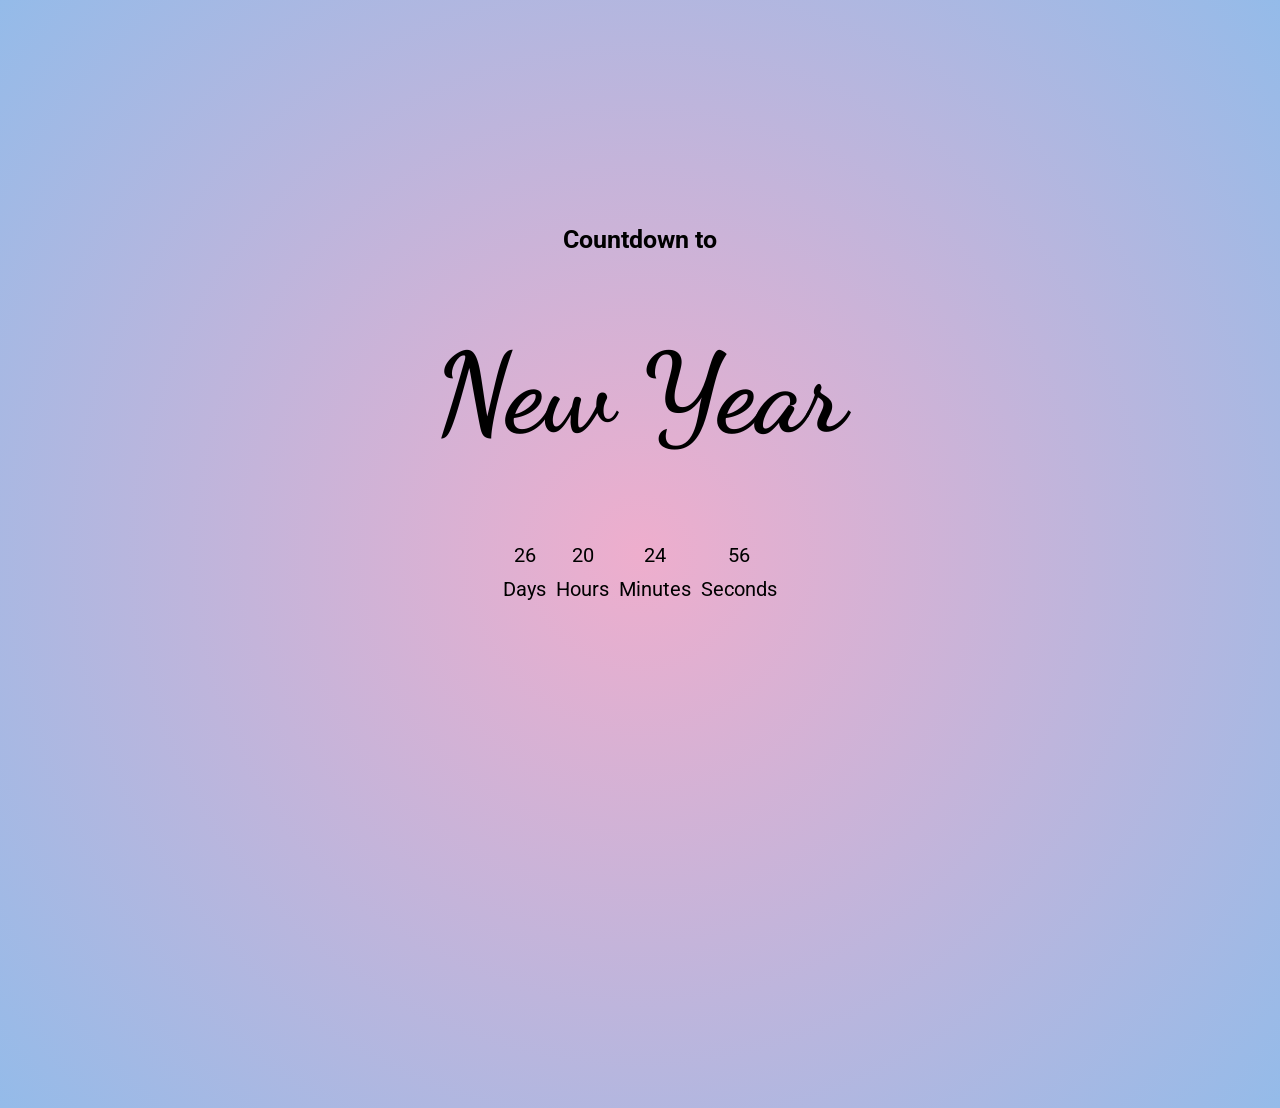
<file: Js Projects/CountDown Timer/index.html>
<!DOCTYPE html>
<html lang="en">

<head>
    <meta charset="UTF-8">
    <meta name="viewport" content="width=device-width, initial-scale=1.0">
    <title>CountDown Timer</title>
    <link rel="stylesheet" href="style.css">
    <link rel="preconnect" href="https://fonts.googleapis.com">
    <link rel="preconnect" href="https://fonts.gstatic.com" crossorigin>
    <link
        href="https://fonts.googleapis.com/css2?family=Dancing+Script:wght@400..700&family=Open+Sans:ital,wght@0,300..800;1,300..800&family=Roboto:ital,wght@0,100..900;1,100..900&display=swap"
        rel="stylesheet">
</head>

<body>
    <div id="container">

        <div id="title">
            <h3>Countdown to</h3>
            <h1>New Year</h1>
        </div>
        <div class="Timer">
            <div id="days">
                <p id="days-value">00</p>
                <p>Days</p>
            </div>
            <div id="hours">
                <p id="hours-value">00</p>
                <p>Hours</p>
            </div>
            <div id="mins">
                <p id="mins-value" >00</p>
                <p>Minutes</p>
            </div>
            <div id="secs">
                <p  id="secs-value">00</p>
                <p>Seconds</p>
            </div>
        </div>
    </div>
    <script src="script.js"></script>
</body>

</html>
</file>
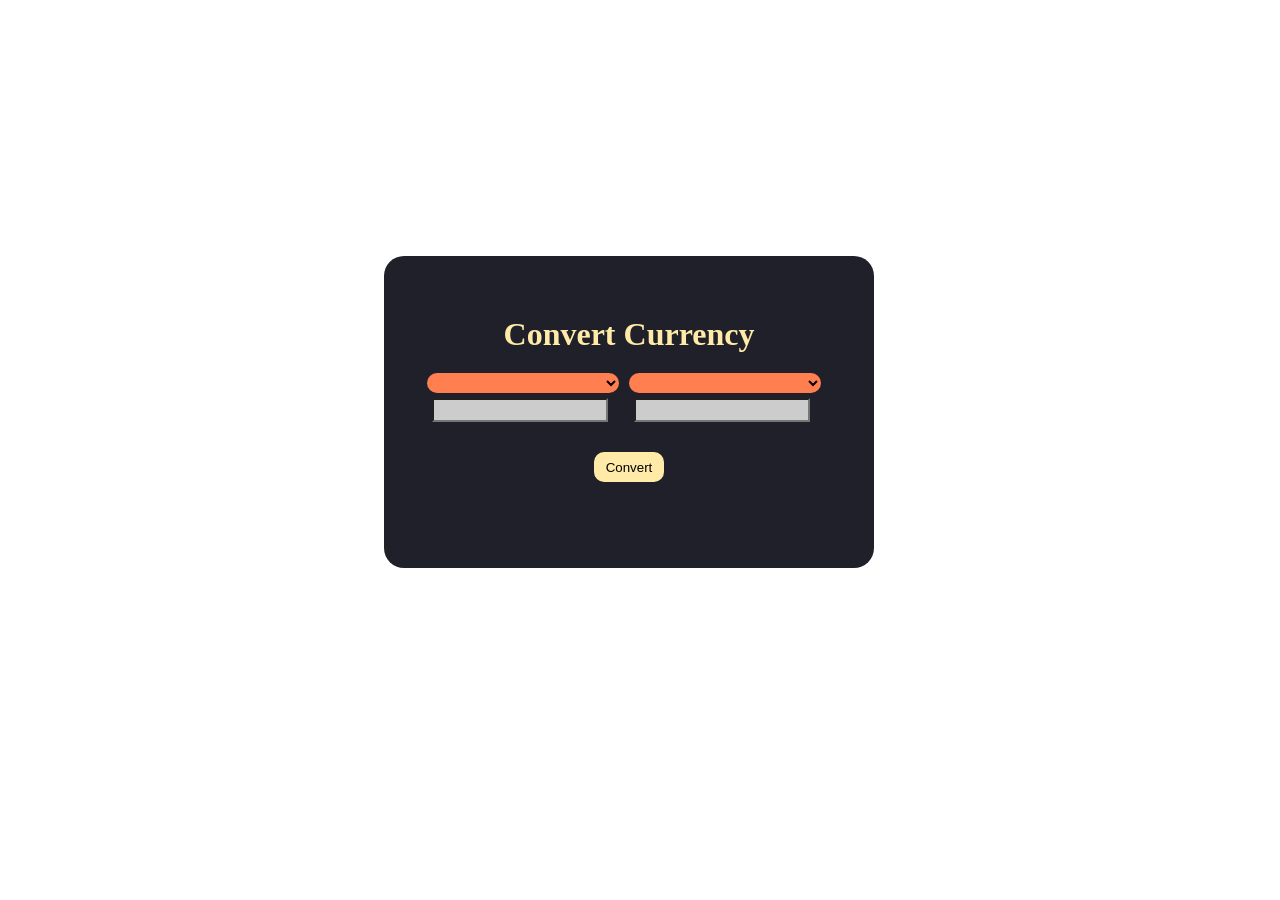
<file: Js Projects/Currency Convertor/index.html>
<!DOCTYPE html>
<html lang="en">

<head>
    <meta charset="UTF-8">
    <meta name="viewport" content="width=device-width, initial-scale=1.0">
    <title>Currency Convertor</title>
    <link rel="stylesheet" href="style.css">
</head>

<body>
    <div class="container">
        <h1>Convert Currency</h1>
        <div class="box">
            <div class="left-box">

                <select name="currency-convertor" id="input">
                    
                </select>
                <input type="number">
            </div>
            <div class="right-box">

                <select name="currency-convertor" id="result" placeholder="AUD">

                </select>
                <input type="number">
            </div>
        </div>
        <div class="btn">
            <button class="convert">
                Convert
            </button>
        </div>
    </div>
    <script src="script.js"></script>
</body>

</html>
</file>
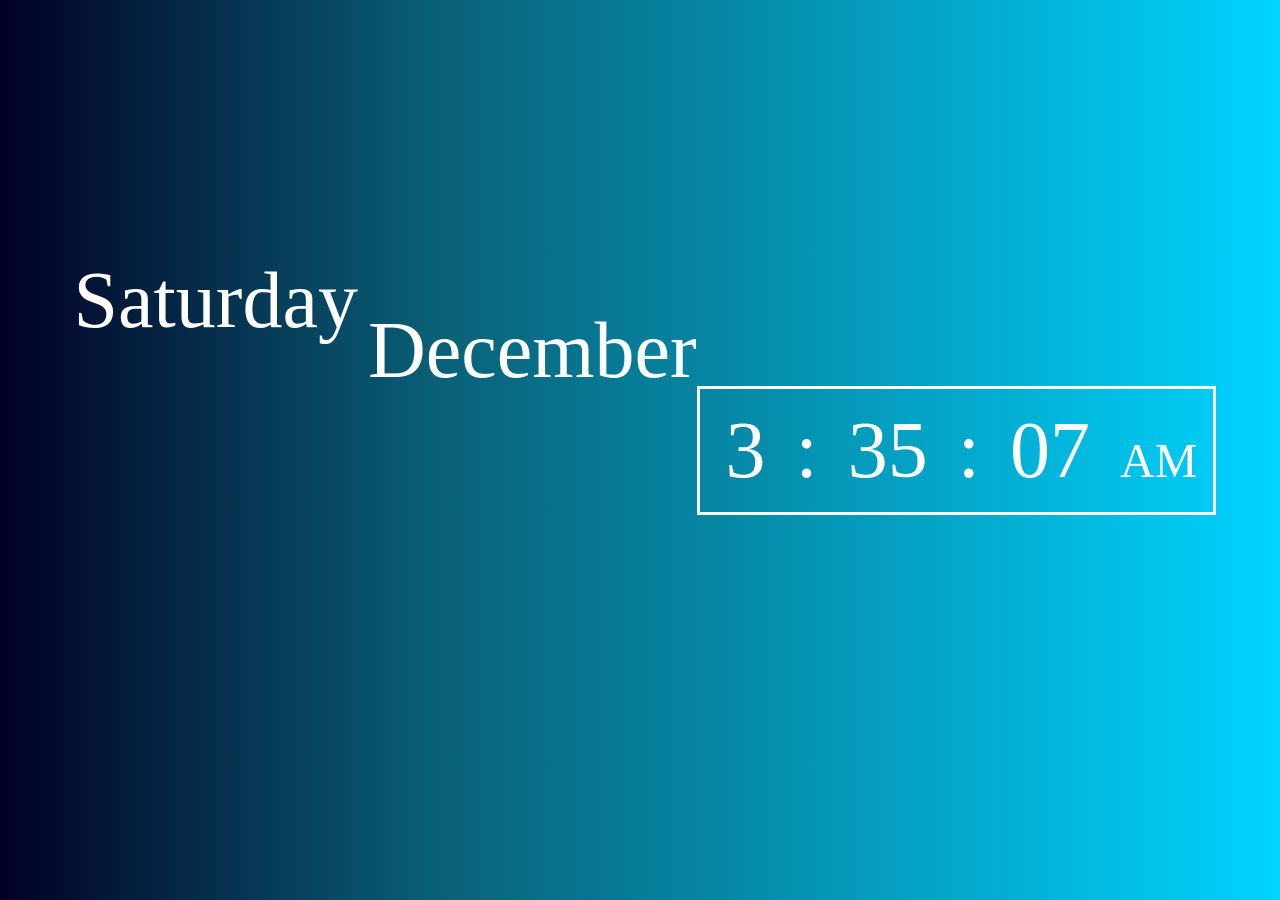
<file: Js Projects/Digital Clock/index.html>
<!DOCTYPE html>
<html lang="en">
<head>
    <meta charset="UTF-8">
    <meta name="viewport" content="width=device-width, initial-scale=1.0">
    <title>Document</title>
    <link rel="stylesheet" href="style.css">
</head>
<body>
    
    <div class="container">
        <span id="day">Sunday</span>
        <span id="month">January</span>
      <div id="wrapper">
        
        <span class="" id="hours">00</span>
        <span>:</span>
        <span id="mins">00</span>
        <span>:</span>
        <span id="secs">00</span>
        <span id="ampm">AM</span>
      </div>  
    </div>
    <script src="script.js"></script>
</body>
</html>
</file>
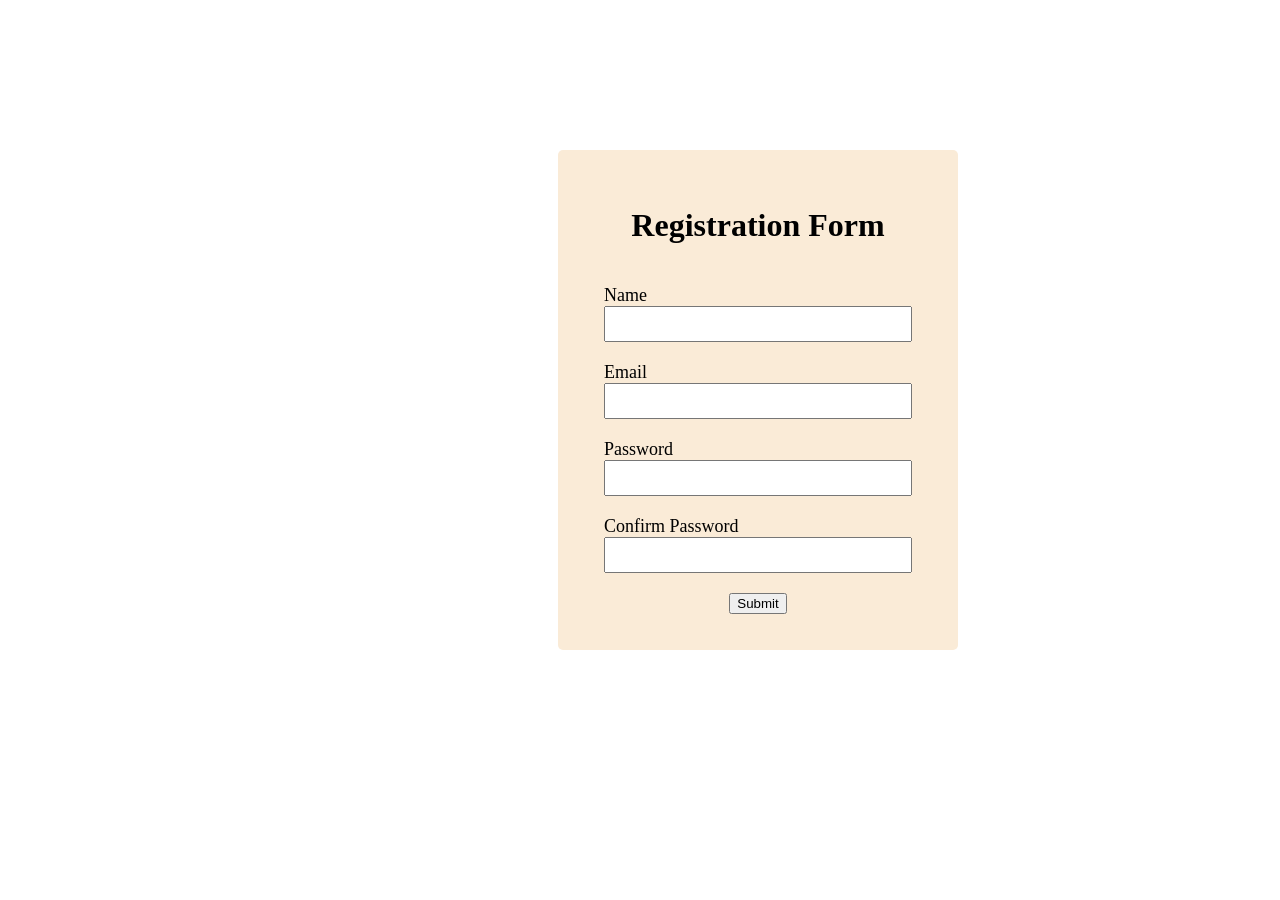
<file: Js Projects/Form Validation/index.html>
<!DOCTYPE html>
<html lang="en">

<head>
    <meta charset="UTF-8">
    <meta name="viewport" content="width=device-width, initial-scale=1.0">
    <title>Document</title>
    <link rel="stylesheet" href="style.css">
</head>

<body>
    <form action="" name="Registration" class="register-form">
        <h1>Registration Form</h1>

        <div class="input-group">
            <label>Name</label>
            <input type="text" id="name">
            <div class="error"></div>
        </div>

        <div class="input-group">
            <label>Email</label>
            <input type="email" id="email">
            <div class="error"></div>
        </div>

        <div class="input-group">
            <label>Password</label>
            <input type="password" id="password">
            <div class="error"></div>
        </div>

        <div class="input-group">
            <label>Confirm Password</label>
            <input type="password" id="cpassword">
            <div class="error"></div>
        </div>

        <button type="submit">Submit</button>
    </form>
    <script src="script.js"></script>
</body>

</html>
</file>
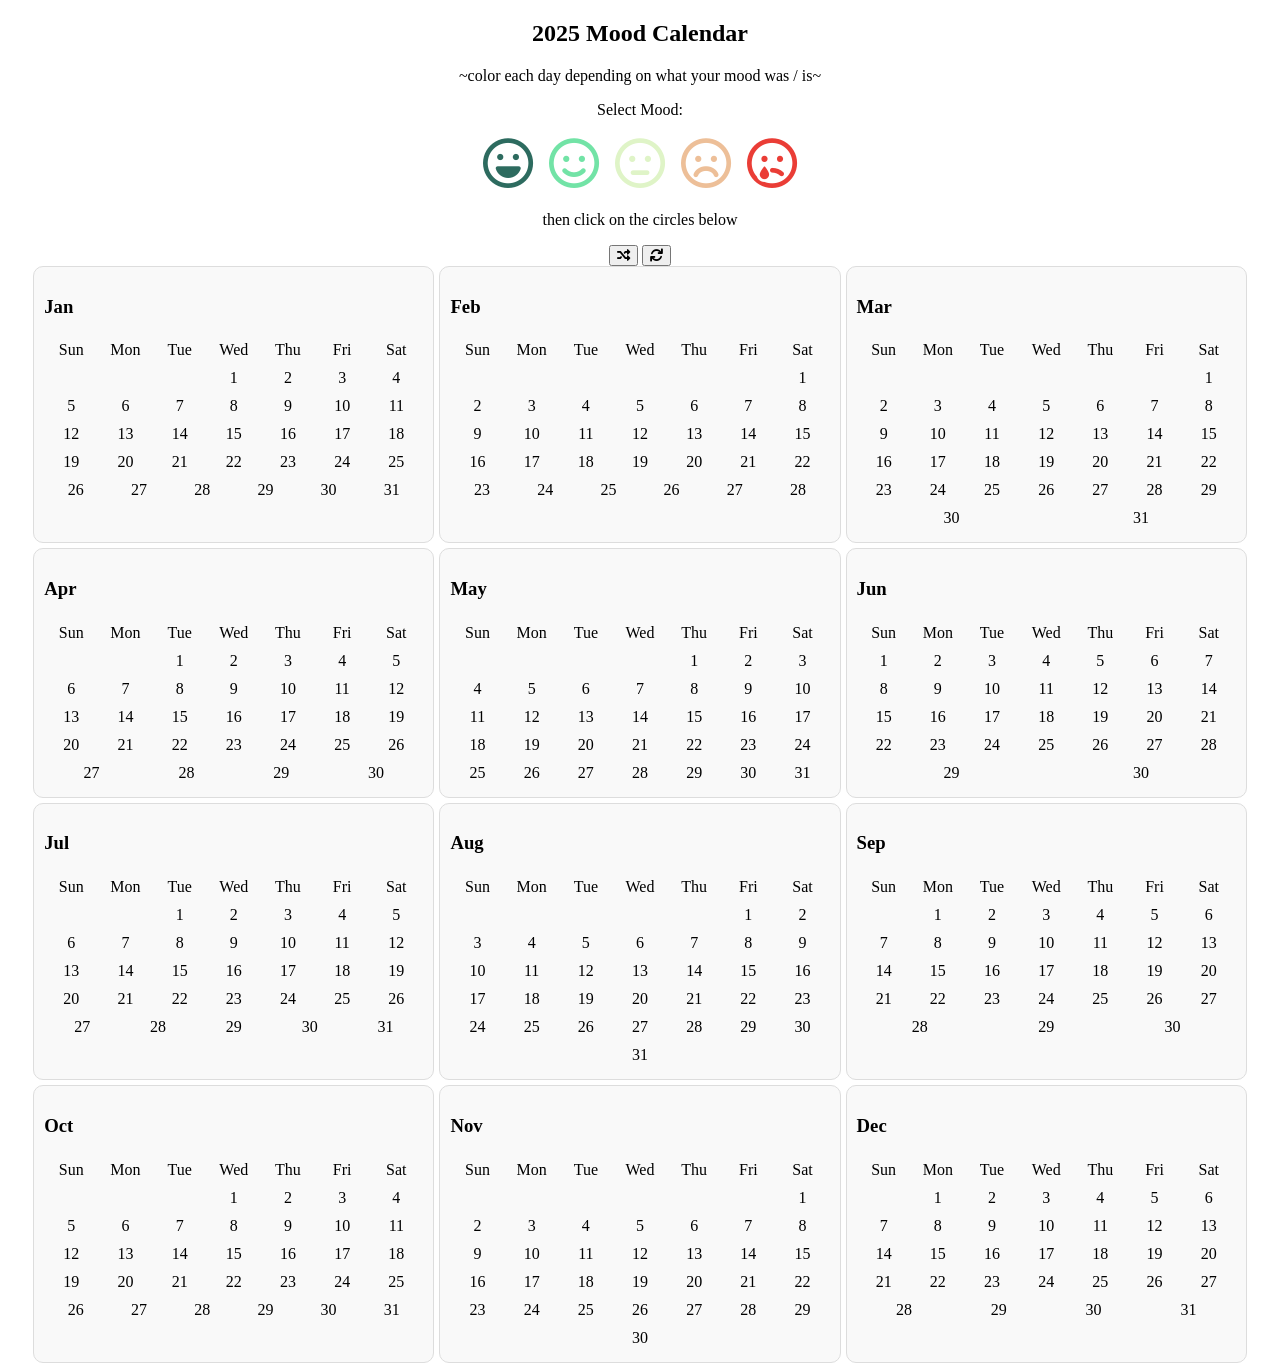
<file: Js Projects/Mood Calendar/index.html>
<!DOCTYPE html>
<html lang="en">

<head>
    <meta charset="UTF-8">
    <meta name="viewport" content="width=device-width, initial-scale=1.0">
    <title>Mood Calendar</title>
    <link rel="stylesheet" href="style.css">
    <link rel="stylesheet" href="https://cdnjs.cloudflare.com/ajax/libs/font-awesome/6.0.0/css/all.min.css">

</head>

<body>
    <div class="container">
        <h2>2025 Mood Calendar</h2>
        <p>~color each day depending on what your mood was / is~</p>
        <p>Select Mood:</p>
        <div class="mood-container">
            <button class="mood_1" id="mood1">
                <i class="far fa-laugh"></i>
            </button>
            <button class="mood_2" id="mood2">
                <i class="far fa-smile"></i>
            </button>
            <button class="mood_3" id="mood3">
                <i class="far fa-meh"></i>
            </button>
            <button class="mood_4" id="mood4">
                <i class="far fa-frown"></i>
            </button>
            <button class="mood_5" id="mood5">
                <i class="far fa-sad-tear"></i>
            </button>
            <p>then click on the circles below</p>
        </div>
        <button id="random">
            <i class="fas fa-random"></i>
        </button>
        <button id="clear">
            <i class="fas fa-sync"></i>
        </button>
    </div>
       <div id="calendar" ></div>
    </div>
    <script src="script.js"></script>
</body>

</html>
</file>
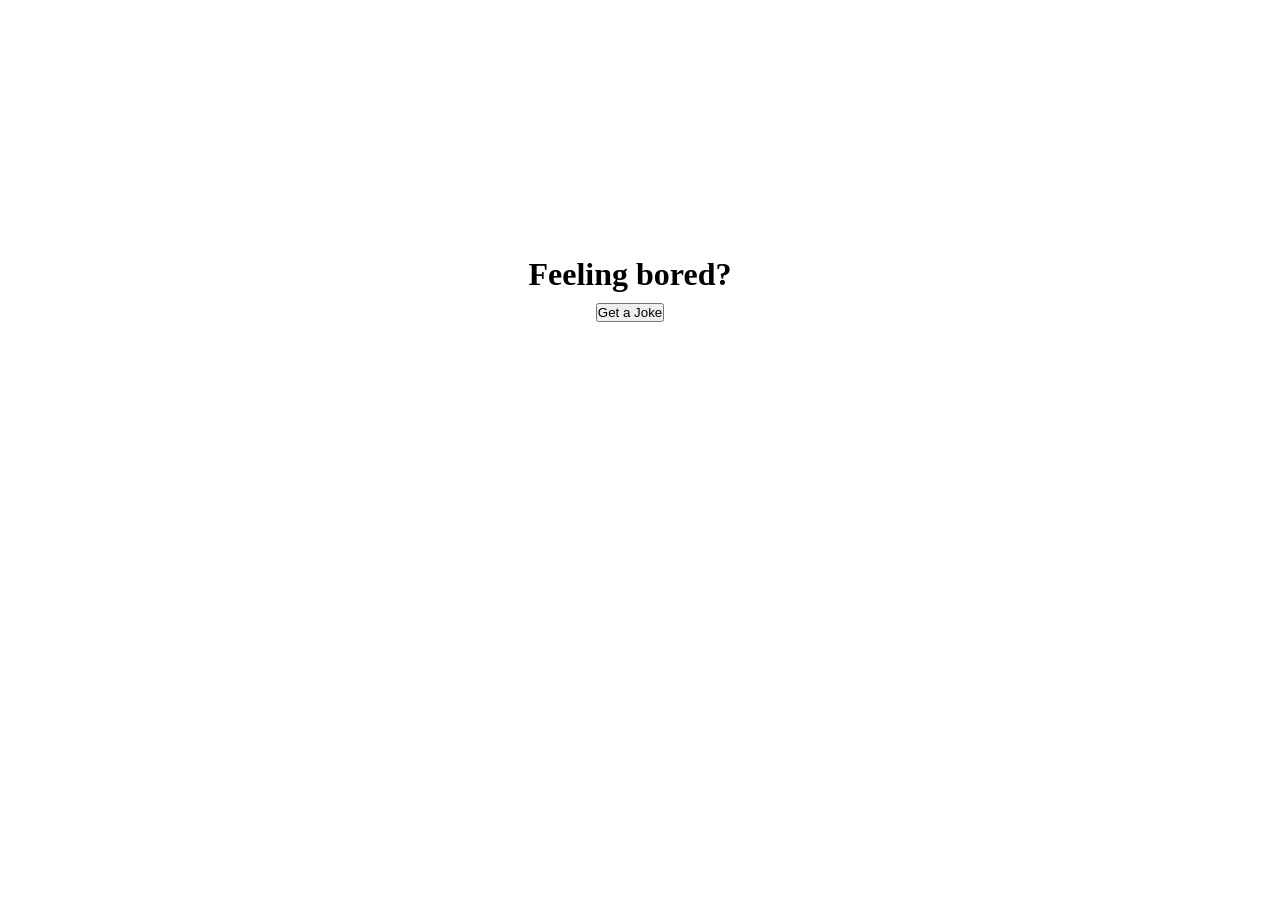
<file: Js Projects/Random Joke/index.html>
<!DOCTYPE html>
<html lang="en">
<head>
    <meta charset="UTF-8">
    <meta name="viewport" content="width=device-width, initial-scale=1.0">
    <title>Random Joke</title>
    <link rel="stylesheet" href="style.css">
</head>
<body>
    <div class="container">
        <h1 id="joke">Feeling bored?</h1>
        <button id="get-joke">Get a Joke</button>
    </div>
    <script src="script.js"></script>
</body>
</html>
</file>
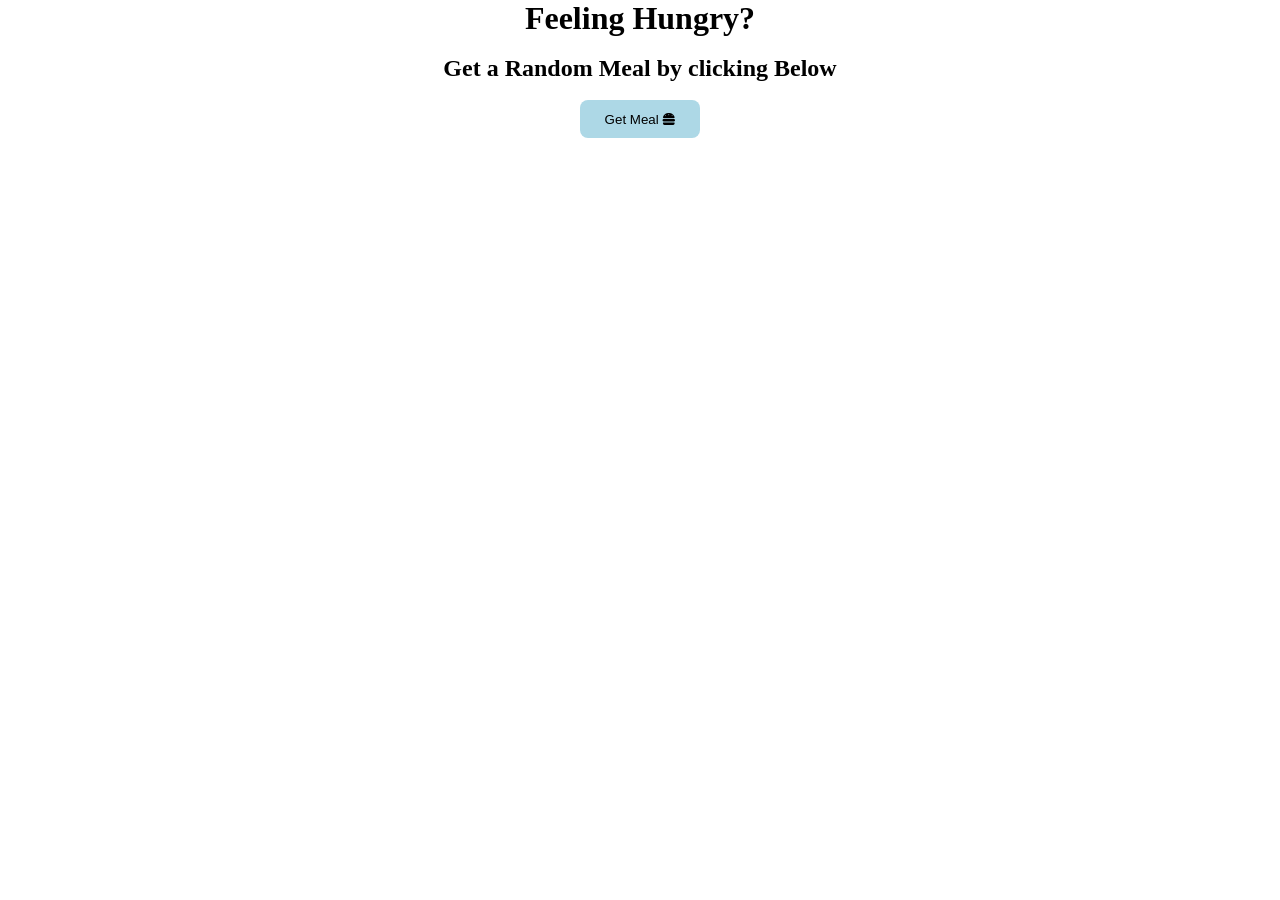
<file: Js Projects/Random Meal Generator/index.html>
<!DOCTYPE html>
<html lang="en">

<head>
    <meta charset="UTF-8">
    <meta name="viewport" content="width=device-width, initial-scale=1.0">
    <title>Random Meal Generator</title>
    <link rel="stylesheet" href="style.css">
    <link rel="stylesheet" href="https://cdnjs.cloudflare.com/ajax/libs/font-awesome/6.7.2/css/all.min.css"
        integrity="sha512-Evv84Mr4kqVGRNSgIGL/F/aIDqQb7xQ2vcrdIwxfjThSH8CSR7PBEakCr51Ck+w+/U6swU2Im1vVX0SVk9ABhg=="
        crossorigin="anonymous" referrerpolicy="no-referrer" />
</head>

<body>
    <div class="container">
        <h1>Feeling Hungry?</h1>
        <h2>Get a Random Meal by clicking Below</h2>
        <button class="get-meal">Get Meal <i class="fa-solid fa-burger"></i></button>
    </div>
    <div id="meal">
        
    </div>

    <script src="script.js">
      
    </script>
</body>

</html>
</file>
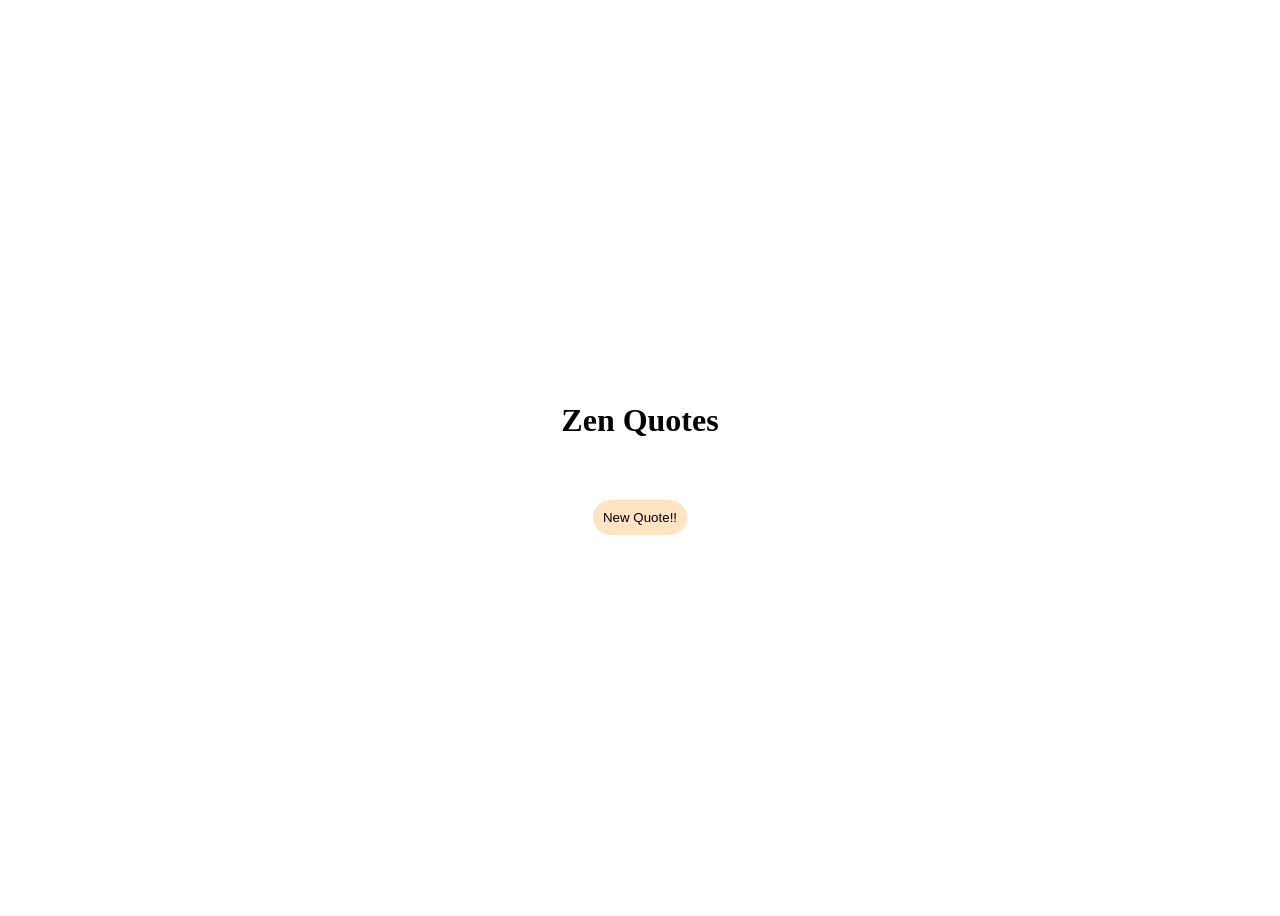
<file: Js Projects/Random Quotes Generator/index.html>
<!DOCTYPE html>
<html lang="en">
<head>
    <meta charset="UTF-8">
    <meta name="viewport" content="width=device-width, initial-scale=1.0">
    <title>Random Quotes</title>
    <link rel="stylesheet" href="style.css">
</head>
<body>
    <div class="container">
        <h1>Zen Quotes</h1>
        <div class="quote-box">
         
        </div>
       <div class="newquote">  <button class="quote-btn">New Quote!!</button></div>
    </div>
    <script src="script.js"></script>
</body>
</html>
</file>
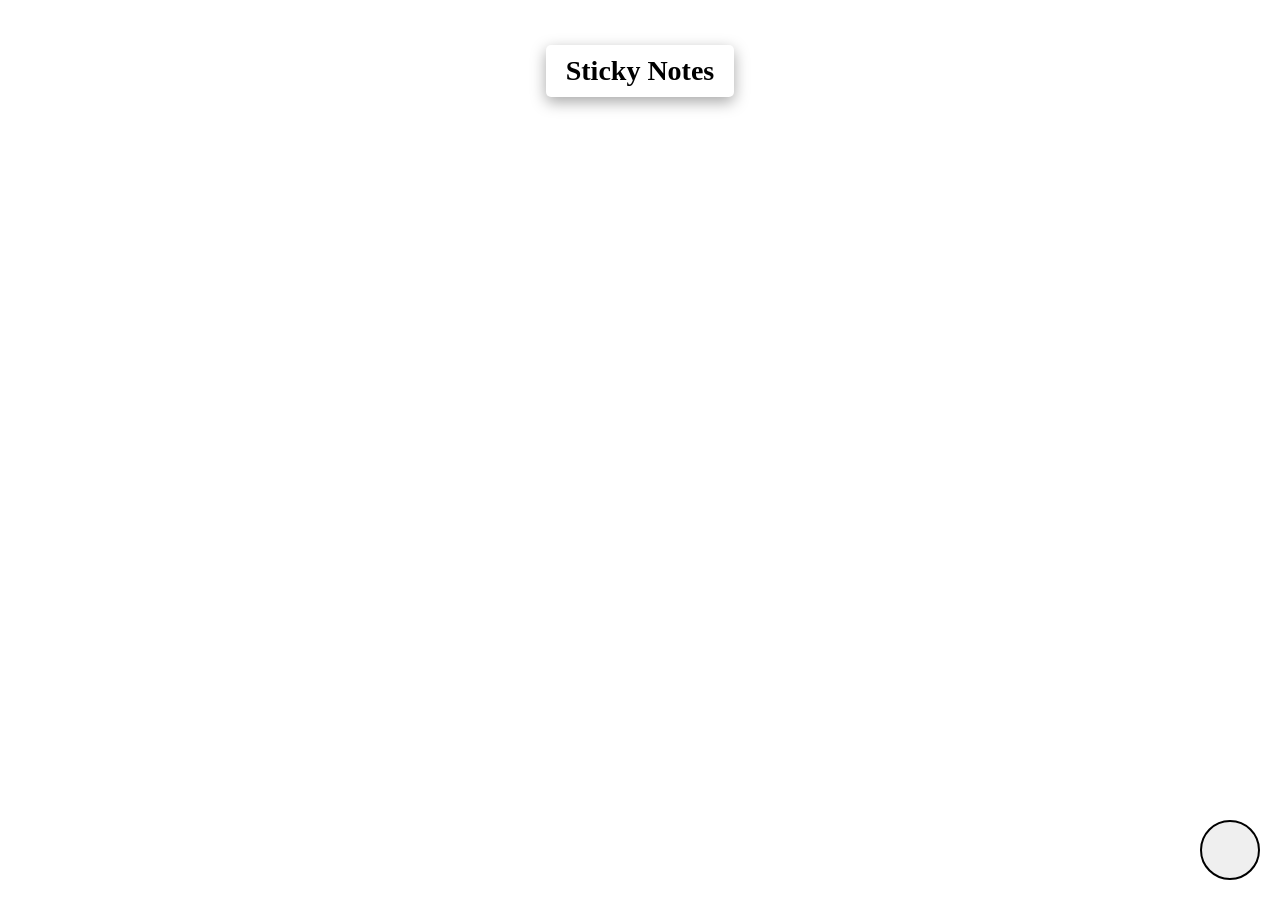
<file: Js Projects/Sticky Notes/index.html>
<!DOCTYPE html>
<html lang="en">
<head>
    <meta charset="UTF-8">
    <meta name="viewport" content="width=device-width, initial-scale=1.0">
    <title>Document</title>
    <link rel="stylesheet" href="style.css">
</head>
<body>
    <div class="container">
         <h1>Sticky Notes</h1>
         <button class="add-note"></button>
         <div class="notes-container"> </div>
        
    </div>
    
    <script src="script.js"></script>
</body>
</html>
</file>
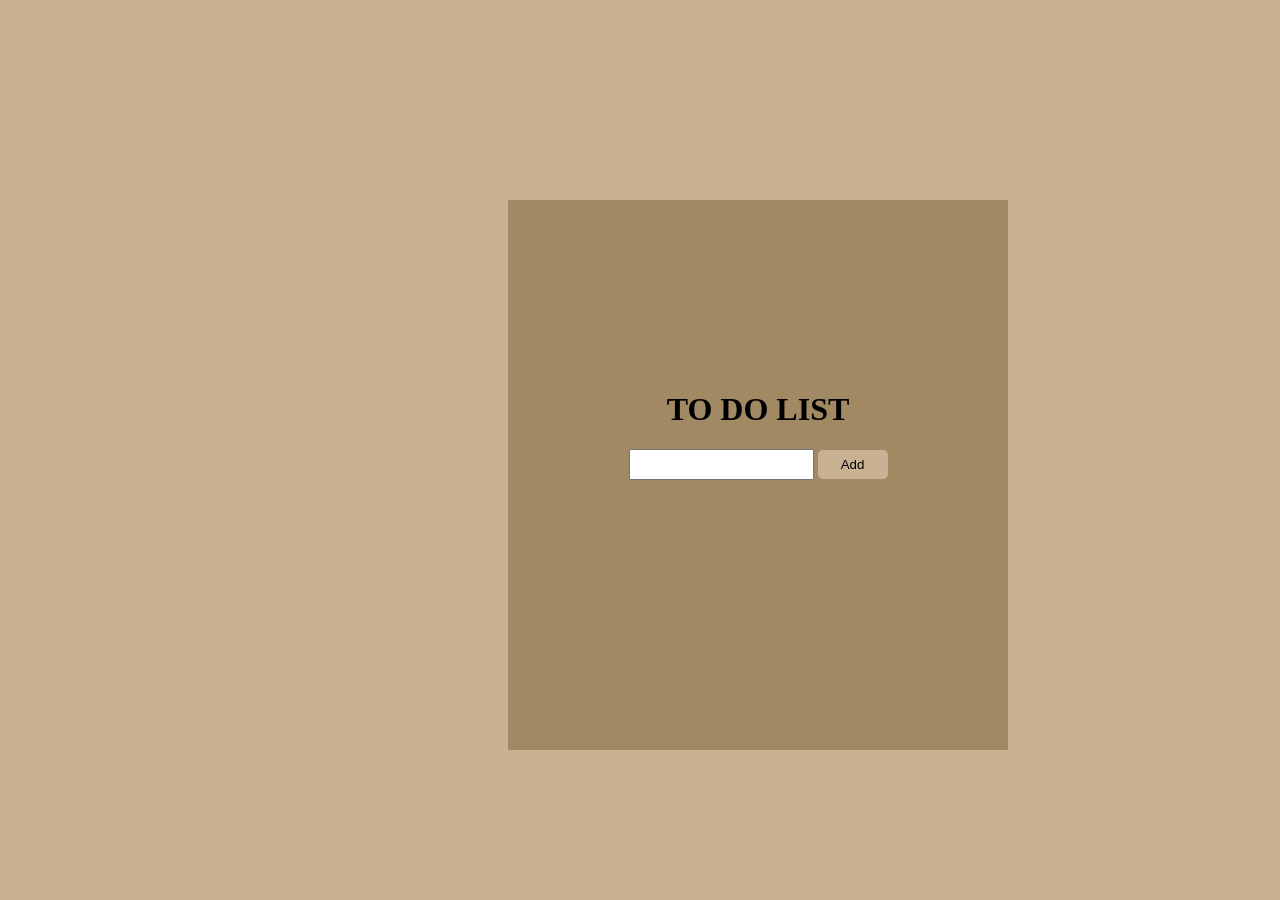
<file: Js Projects/To Do List/index.html>
<!DOCTYPE html>
<html lang="en">
<head>
    <meta charset="UTF-8">
    <meta name="viewport" content="width=device-width, initial-scale=1.0">
    <title>To Do List</title>
    <link rel="stylesheet" href="style.css">
</head>
<body>
    <div class="container">
        <h1>TO DO LIST</h1>
        <div class="to-do-container">
            <input type="text" id="input-box">
        <button id="submit-btn">Add</button>
        <div class="todobox">

        </div>
        </div>
    </div>
    <script src="scipt.js"></script>
</body>
</html>
</file>
<file: Js Projects/CountDown Timer/style.css>
.Timer{
    display: flex;
    gap:10px;
    text-align: center;
}
body{
    background: radial-gradient(circle, rgba(238,174,205,1) 0%, rgba(148,187,233,1) 100%);
}
#container{
    height: 100vh;
    display: flex;
    flex-direction: column;
    text-align: center;
    align-items: center;
    margin-top: 200px;;
}
#title h1{
    font-family: "Dancing Script", cursive;
    font-size: 110px;
}
#title h3{
    font-family: "Roboto", sans-serif;
    font-size: 25px;
}
.Timer{
    font-family: "Roboto", sans-serif;
    font-size: 20px;
}
#days{
    font-family: "Roboto", sans-serif;
    font-size: 20px;
}
#days p, #hours p, #mins p, #secs p {
    margin: 10px 0;  /* Adjust spacing between the number and the label */
}
</file>
<file: Js Projects/Currency Convertor/style.css>
*{
    margin: 0;
    padding: 0;
   
}
.container{
    display: flex;
    flex-direction: column;
    align-items: center;
    margin-top:20%;
    gap:10px;
    background-color: #1f2029;
    width: 490px;
    height: 28vh;
    margin-left:30%;
    border-radius: 20px;
    padding-top: 60px;
}
.box{
    display: flex;
    flex-direction: row;
    padding-top: 10px;
   
}
.body{
    background-color:#f5e8ba ;
    justify-content: center;
    align-items: center;
}
select{
    width: 95%;
    height: 20px;
    border-radius: 10px;
    border: none;
    background-color: coral;

}
input{
    width: 85%;
    height: 20px;
    margin-top: 5px;
    margin-left: 5px;
    background: #cccccc;
}
.container h1{
    color: #ffeba7;
}
.convert{
    height: 30px;
    width: 70px;
    border-radius: 10px;
    border: none;
    background-color: #ffeba7;
    margin-top: 20px;
}
</file>
<file: Js Projects/Digital Clock/style.css>
body{
    margin:0;
    padding:0;
    background: rgb(2,0,36);
    background: linear-gradient(90deg, rgba(2,0,36,1) 0%, rgba(9,98,121,1) 35%, rgba(0,212,255,1) 100%);
}
.container{
    color: white;
    display: flex;
    width:100vw;
    height:100vh;
    align-items: center;
    justify-content: center;
    font-size: 5rem;
    
}
#wrapper{
    border: 3px solid white;
    padding:1rem;
}

.container span{
    margin-left:10px;
}

#ampm{
    font-size:3rem;
    align-items: end;
}
#day{
   margin-bottom: 300px;
   
}
#month{
    margin-bottom: 200px;
}
</file>
<file: Js Projects/Form Validation/style.css>
.register-form{
    height: 100vh;
    display: flex;
    flex-direction: column;
    gap: 20px;
    justify-content: center;
    align-items: center;
    background-color: antiquewhite;
    border-radius: 5px;
    width: 400px;
    margin-left:550px;
    height: 500px;
    margin-top: 150px;
}

.input-group{
    display: flex;
    flex-direction: column;
    
}
#submit{
    background-color: burlywood;
    border: none;
    padding: 10px;
    width: 300px;
    font-size: 23px;
}
.input-group input{
    width: 300px;
    height:30px ;
}
.input-group label{
    font-size: 18px;  

}
.input-group .error{
    color:rgb(242, 18, 18);
    font-size:16px;
}
.input-group.success input{
    border-color: #0cc477;
}
.input-group.error input{
    border-color:rgb(206, 67, 67);
}
</file>
<file: Js Projects/Mood Calendar/style.css>
.container {
    width: 80vw; /* Use viewport width instead of vh */
    max-width: 800px; /* Set a max width for better layout */
    margin: auto;
    text-align: center;
    align-items: center;
    gap: 10px;
}

:root {
    --mood-color-1: #2d6b5f;
    --mood-color-2: #72e3a6;
    --mood-color-3: #dff4c7;
    --mood-color-4: #edbf98;
    --mood-color-5: #ea3d36;
}

#mood1, #mood2, #mood3, #mood4, #mood5 {
    border: none;
    background: none;
    font-size: 50px;
}

#mood1 { color: var(--mood-color-1); }
#mood2 { color: var(--mood-color-2); }
#mood3 { color: var(--mood-color-3); }
#mood4 { color: var(--mood-color-4); }
#mood5 { color: var(--mood-color-5); }

#calendar {
    display: flex;
    flex-wrap: wrap;
    justify-content: center;
    gap: 5px; /* Add spacing between months */
}

.month {
    padding: 10px;
    width: 30%;
    min-width: 280px;
    border: 1px solid #ddd;
    background: #f9f9f9;
    border-radius: 10px;
}

.weekdays, .days_container {
    display: flex;
    flex-wrap: wrap;
    justify-content: center;
}

.weekdays .day, .days_container .day {
    flex: 1 0 calc(100% / 7); /* Dynamic width for days */
    text-align: center;
    padding: 5px;
    box-sizing: border-box;
}
</file>
<file: Js Projects/Random Joke/style.css>
*{
    margin: 0;
    padding: 0;
}
.container{
    display: flex;
    align-items: center;
    flex-direction: column;
    margin-top: 20%;
    gap: 10px;
    margin-right: 20px;
}
</file>
<file: Js Projects/Random Meal Generator/style.css>
*{
    margin: 0;
    padding: 0;
}
.container{
    display: flex;
    flex-direction: column;
    align-items: center;
   
    gap:18px;
}
.get-meal{
    height: 38px;
    width: 120px;
    background-color: lightblue;
    border: none;
    border-radius: 8px;
}
#meal{
    display: flex;
    align-items: center;
}
.row{
    display: flex;
    gap: 20px;
    max-width: 900px;
}
.meal-container {
    display: flex;
    gap: 20px;
    max-width: 900px;
   
    padding: 20px;
   
   
}

.meal-image img {
    width: 300px;
    border-radius: 10px;
}

.meal-details {
    max-width: 500px;
}

.meal-details ul {
    list-style-type: disc;
    padding-left: 20px;
}
iframe {
    margin-top: 10px;
    border-radius: 10px;
}
</file>
<file: Js Projects/Random Quotes Generator/style.css>
.container{
    height: 100vh;
    display: flex;
    justify-content: center;
    align-items: center;
    flex-direction: column;
    gap: 20px;
    
   
}
.quotes-container{
    
    max-width: 500px;
    border:2px solid black;
}
.quotes-container p{
    margin-left: 290px;
}
.quotes-container blockquote{
    font-weight: bold;
    font-size: 15px;
}
.quotes-container p{
    font-size: 17px;
}
.quote-btn{
    padding: 10px;
    border: none;
    background-color:bisque;
    border-radius: 20px;
}
</file>
<file: Js Projects/Sticky Notes/style.css>
*{
    padding: 0;
    margin: 0;
    box-sizing: border-box;
}

body{
    display: flex;
    height: 100vh;
    align-items: center;
    justify-content: center;
}

.container{
    width: 90%;
    max-width: 800px;
    height: 90vh;
    display: flex;
    flex-direction: column;
    align-items: center;
}
h1{
    font-size: 28px;
    box-shadow: rgba(0, 0, 0, 0.35) 0px 5px 15px;
    padding: 10px 20px;
    border-radius: 5px;
}
.notes-container{
    width:100%;
    display: flex;
    flex-wrap: wrap;
    gap:20px;
    margin-top: 25px;
    justify-content: center;
    padding-top: 30px;
    padding-bottom: 80px;
}
.note{
    width: 160px;
    height: 160px;
    padding: 10px;
    font-size: 14px;
    border-radius: 12px;
    position: relative;
}
.delete-note{
     position: absolute;
     top: 5px;
     right: 5px;
     background-color: red;
     color: white;
     border: none;
     width: 22px;
     height: 22px;
     border-radius: 50%;
     font-size: 14px;
     cursor: pointer;
}
.note textarea{
    width: 100%;
    height: 100%;
    border: none;
    background: transparent;
    font-size: 14px;
}
.add-note{
    position: fixed;
    bottom: 20px;
    right: 20px;
    width: 60px;
    height: 60px;
    border: 2px solid;
    backdrop-filter: blur(10px);
    border-radius: 50%;
    cursor: pointer;
}
</file>
<file: Js Projects/To Do List/style.css>
body{
    background-color:#C9B194;
}
.container{
    height: 50vh;
    display: flex;
    justify-content: center;
    align-items: center;
    flex-direction: column;
    background-color: #A08963;
    width:500px;
    margin-left: 500px;
    margin-top: 200px;
    padding-bottom: 100px;
}
.container input{
    padding: 6px;
    
}
.container button{
    padding: 7px;
    width: 70px;
    border-radius: 5px;
    border: none;
    background-color: #C9B194;
}
.todobox p{
    color: whitesmoke;
    font-size: 20px;
    cursor: pointer;
}
</file>
